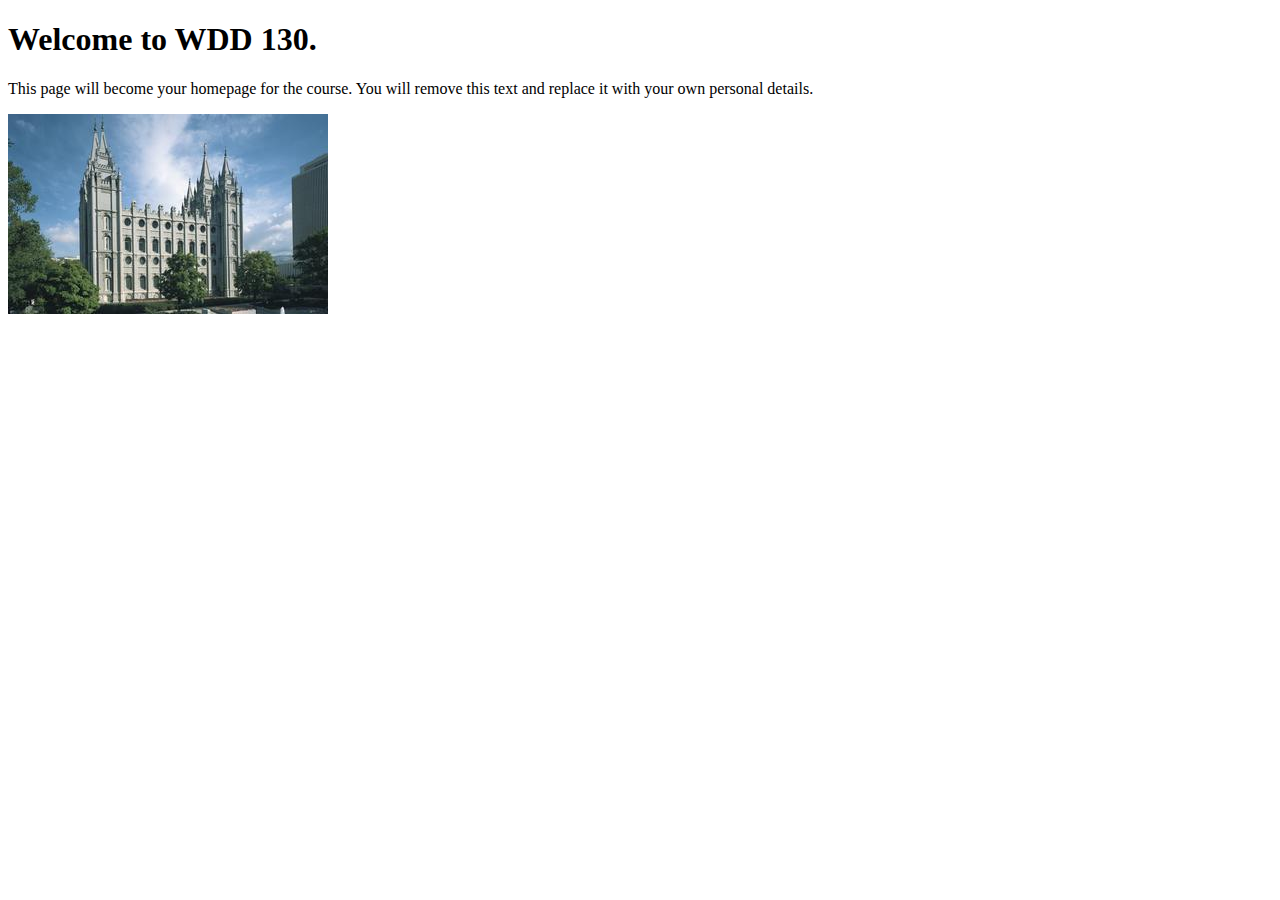
<file: index.html>
<!DOCTYPE html>
<html lang="en">
<head>
    <meta charset="UTF-8">
    <meta name="viewport" content="width=device-width, initial-scale=1.0">
    <title>WDD 130 | Personal Homepage</title>
</head>
<body>
    <h1>Welcome to WDD 130.</h1>
    <p>This page will become your homepage for the course. You will remove this text and replace it with your own personal details.</p>

    <img src="images/salt-lake-temple.jpg" alt="The Salt Lake Temple.">
</body>
</html>
</file>
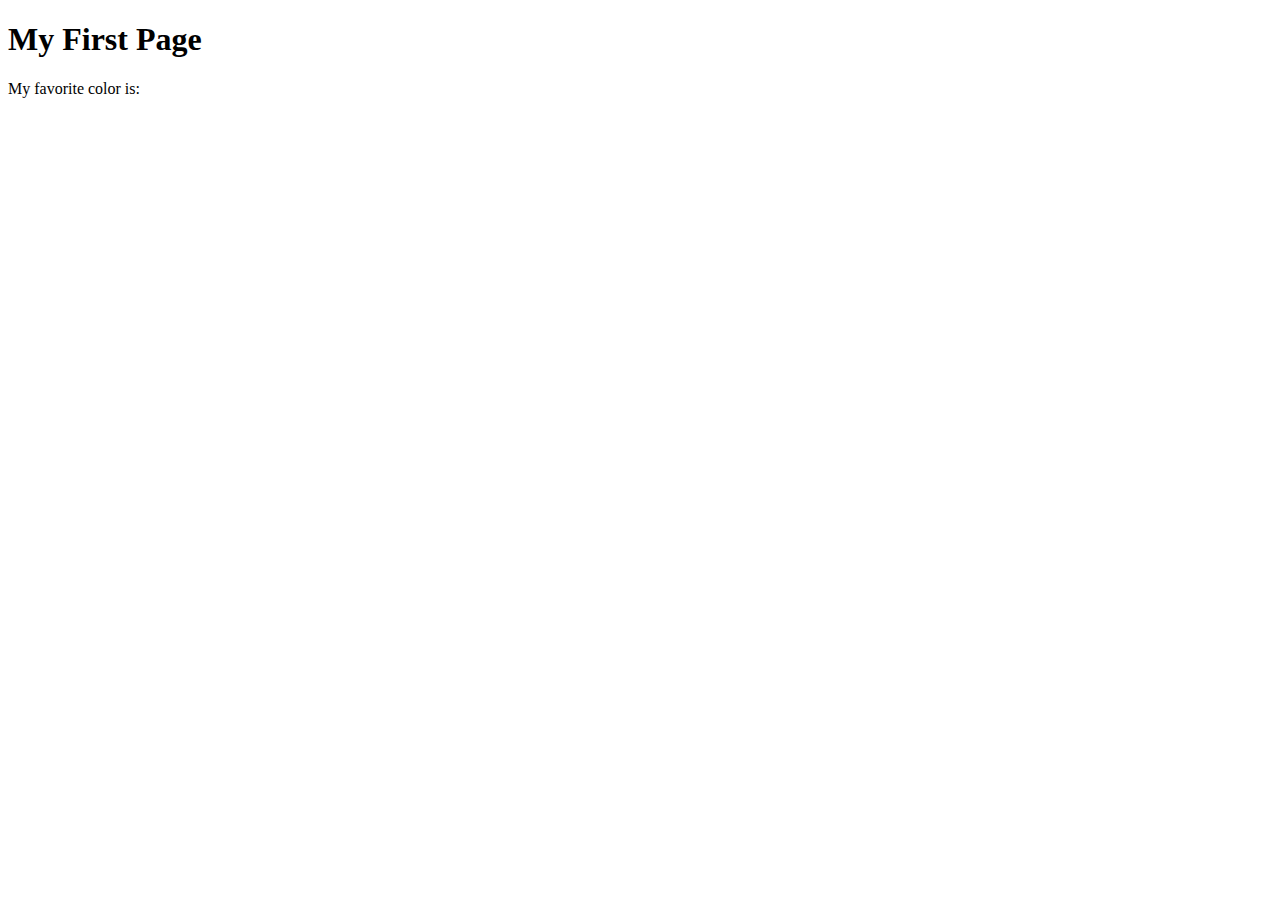
<file: week01/first-page.html>
<!DOCTYPE html>
<html lang="en">
<head>
    <meta charset="UTF-8">
    <meta name="viewport" content="width=device-width, initial-scale=1.0">
    <title>My First Page</title>
</head>
<body>
    <h1>My First Page</h1>
    <p>My favorite color is: </p>
</body>
</html>
</file>
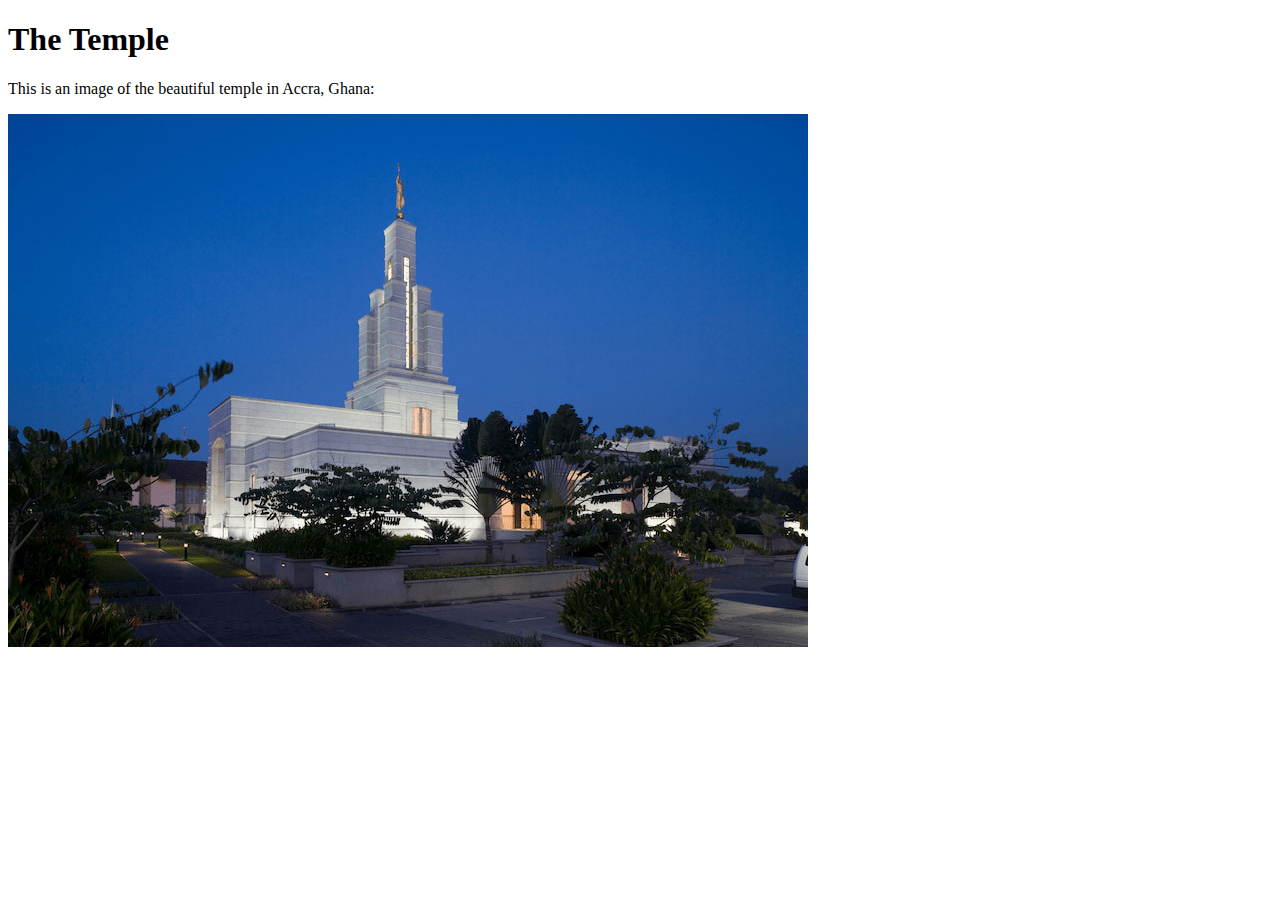
<file: week01/images-solution.html>
<!DOCTYPE html>
<html lang="en">
<head>
    <meta charset="UTF-8">
    <meta name="viewport" content="width=device-width, initial-scale=1.0">
    <title>Temple Image</title>
</head>
<body>
    <h1>The Temple</h1>
    <p>This is an image of the beautiful temple in Accra, Ghana:</p>
    <img src="images/temple-small.jpg" alt="The Accra Ghana Temple">
    
</body>
</html>
</file>
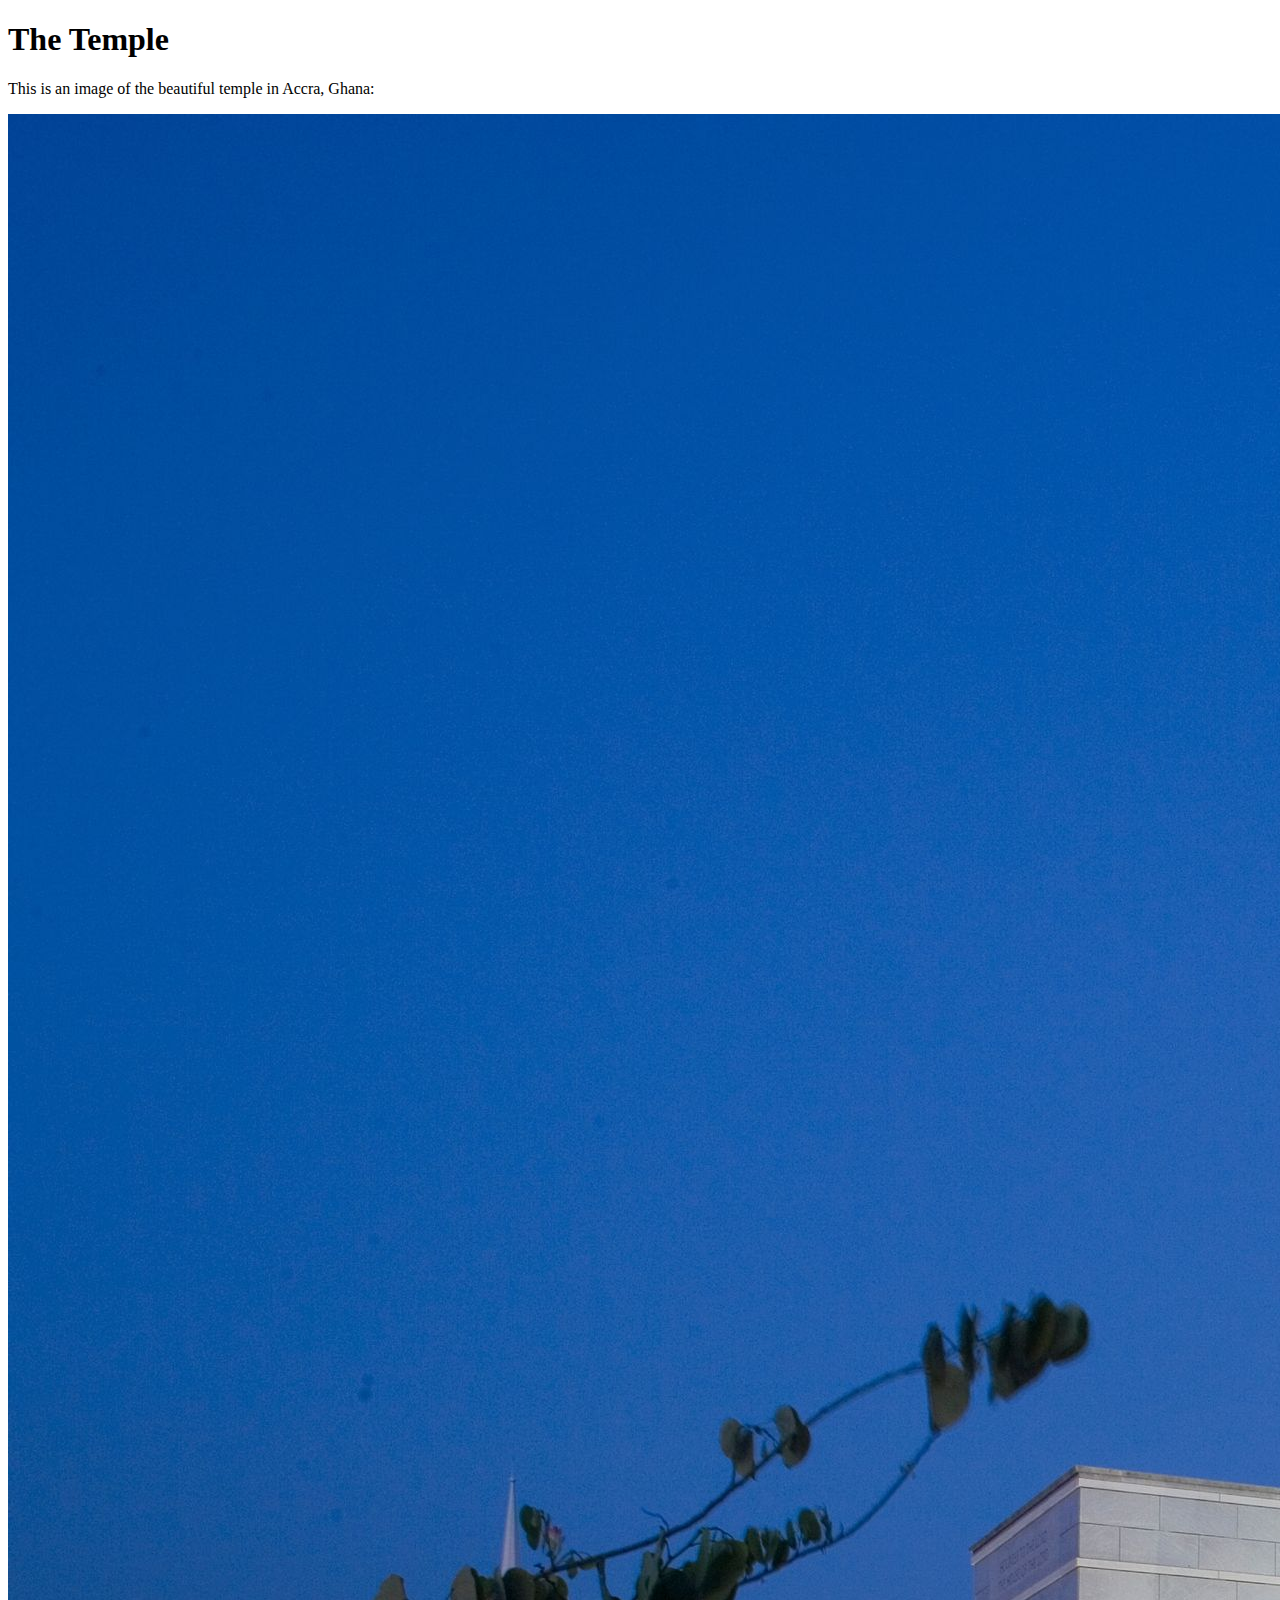
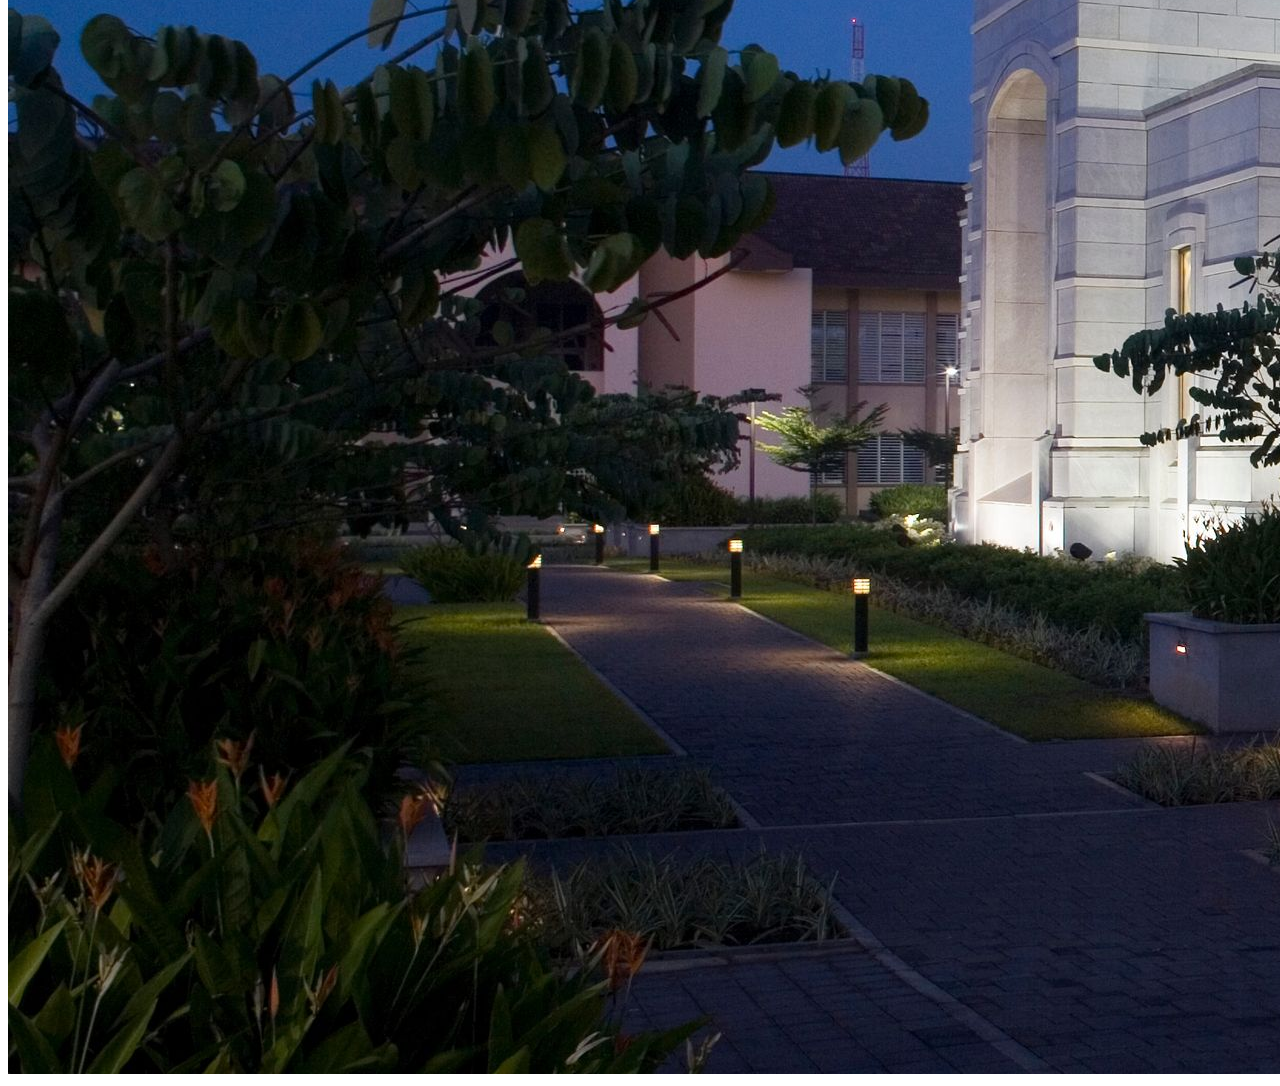
<file: week01/images.html>
<!DOCTYPE html>
<html lang="en">
<head>
    <meta charset="UTF-8">
    <meta name="viewport" content="width=device-width, initial-scale=1.0">
    <title>Temple Image</title>
</head>
<body>
    <h1>The Temple</h1>
    <p>This is an image of the beautiful temple in Accra, Ghana:</p>
    <img src="images/temple-large.jpeg" alt="The Accra Ghana Temple">
    
</body>
</html>
</file>
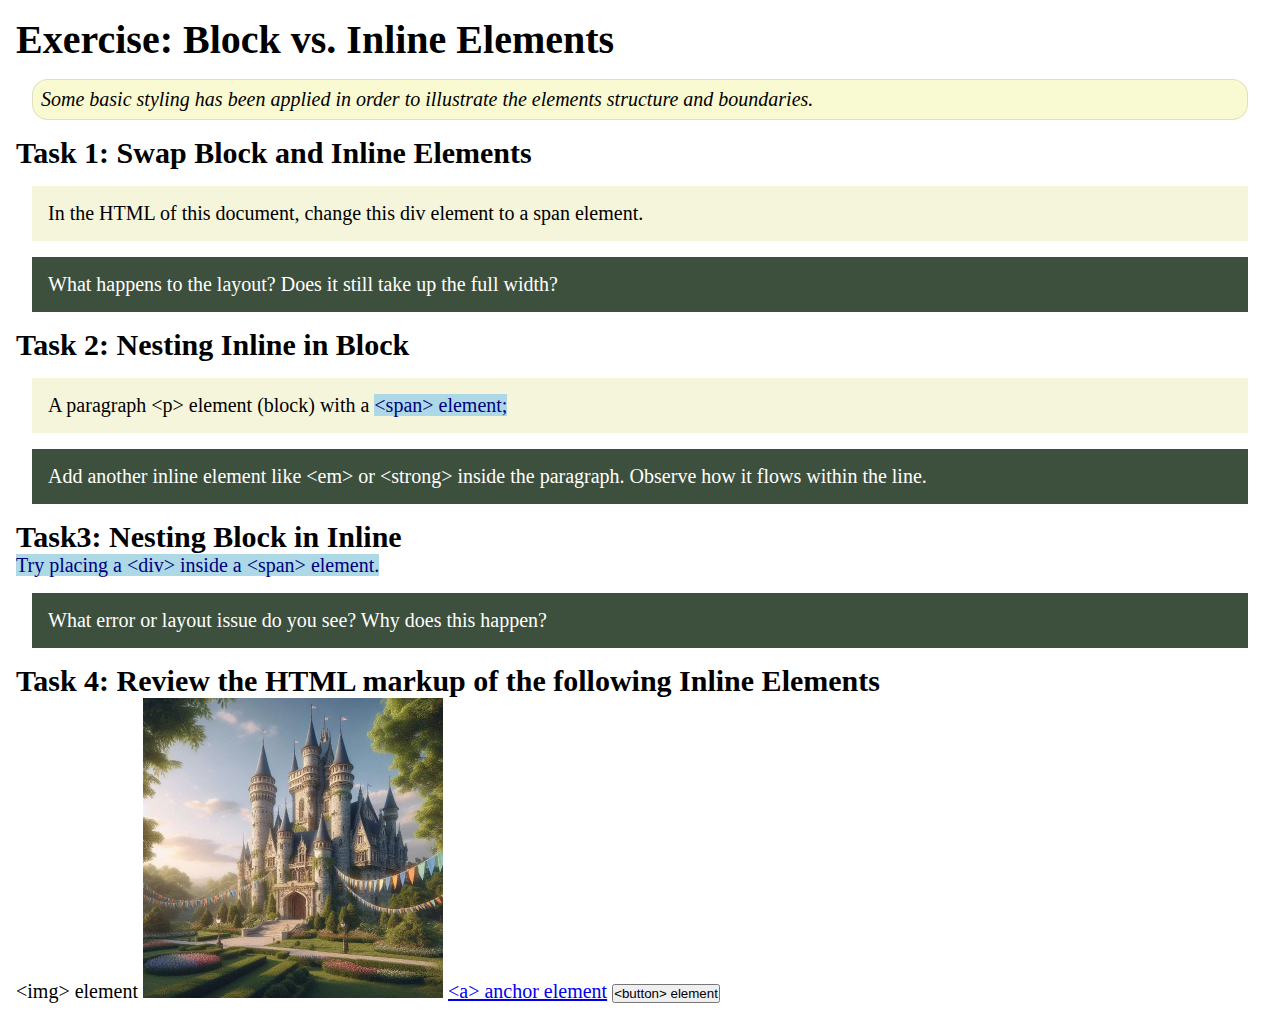
<file: week02/block-vs-inline.html>
<!DOCTYPE html>
<html lang="en">

<head>
    <meta charset="UTF-8">
    <meta name="viewport" content="width=device-width, initial-scale=1.0">
    <title>Exercise: Block vs. Inline Elements</title>
    <link rel="stylesheet" href="styles/block-vs-inline.css">
</head>

<body>
    <main>
        <h1>Exercise: Block vs. Inline Elements</h1>
        <p class="note">Some basic styling has been applied in order to illustrate the elements structure and
            boundaries.</p>

        <h2>Task 1: Swap Block and Inline Elements</h2>
        <div>In the HTML of this document, change this div element to a span element.</div>

        <p class="question">What happens to the layout? Does it still take up the full width?</p>

        <h2>Task 2: Nesting Inline in Block</h2>
        <p>A paragraph &lt;p&gt; element (block) with a <span>&lt;span&gt; element;</span></p>
        <p class="question">Add another inline element like &lt;em&gt; or &lt;strong&gt; inside the paragraph. Observe
            how it flows within the line.</p>

        <h2>Task3: Nesting Block in Inline</h2>
        <span>Try placing a &lt;div&gt; inside a &lt;span&gt; element.</span>
            <p class="question">What error or layout issue do you see? Why does this happen?</p>


            <h2>Task 4: Review the HTML markup of the following Inline Elements</h2>
        &lt;img&gt; element
        <img src="images/castle.webp" alt="placeholder image (images are inline)" width="300" height="300">
        <a href="https://churchofjesuschrist.org">&lt;a&gt; anchor element</a>
        <button type="button">&lt;button&gt; element</button>
    </main>
</body>

</html>
</file>
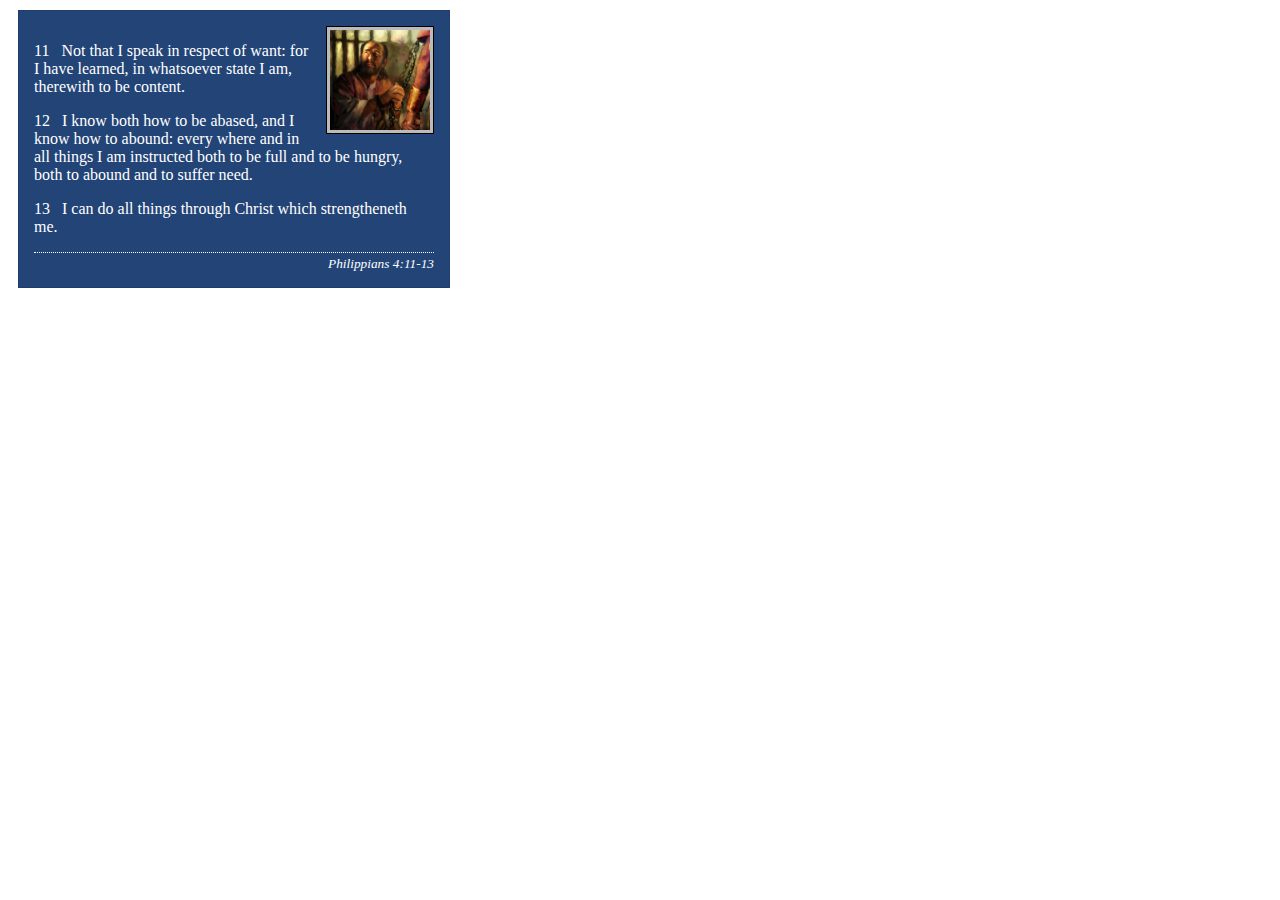
<file: week02/box-model-solution.html>
<!DOCTYPE html>
<html lang="en">
<head>
    <meta charset="UTF-8">
    <meta name="viewport" content="width=device-width, initial-scale=1.0">
    <title>Box Model Activity</title>
    <link rel="stylesheet" href="styles/box-model-solution.css">
</head>
<body>
    <main>
        <div class="callout">
            <img src="images/apostle-paul-imprisoned.webp" alt="Paul the Apostle - Imprisoned in Rome" width="200" height="200">
            <blockquote>
                <p>11 &nbsp; Not that I speak in respect of want: for I have learned, in whatsoever state I am, therewith to be content.</p>
                <p>12 &nbsp; I know both how to be abased, and I know how to abound: every where and in all things I am instructed both to be full and to be hungry, both to abound and to suffer need.</p>
                <p>13 &nbsp; I can do all things through Christ which strengtheneth me.</p>
            </blockquote>
            <cite>Philippians 4:11-13</cite>
        </div>
    </main>
</body>
</html>
</file>
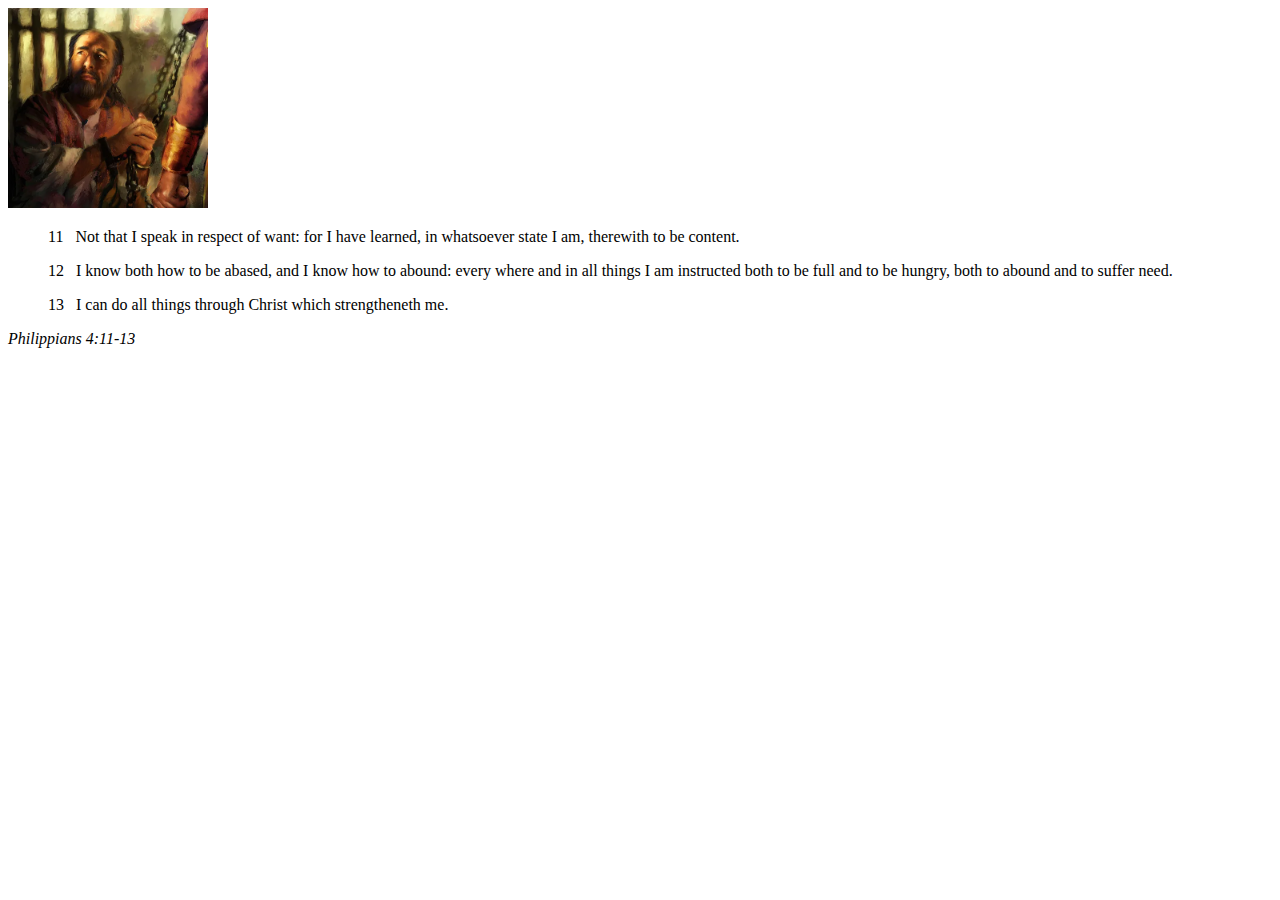
<file: week02/box-model.html>
<!DOCTYPE html>
<html lang="en">
<head>
    <meta charset="UTF-8">
    <meta name="viewport" content="width=device-width, initial-scale=1.0">
    <title>Box Model Activity</title>
</head>
<body>
    <main>
        <div class="callout">
            <img src="images/apostle-paul-imprisoned.webp" alt="Paul the Apostle - Imprisoned in Rome" width="200" height="200">
            <blockquote>
                <p>11 &nbsp; Not that I speak in respect of want: for I have learned, in whatsoever state I am, therewith to be content.</p>
                <p>12 &nbsp; I know both how to be abased, and I know how to abound: every where and in all things I am instructed both to be full and to be hungry, both to abound and to suffer need.</p>
                <p>13 &nbsp; I can do all things through Christ which strengtheneth me.</p>
            </blockquote>
            <cite>Philippians 4:11-13</cite>
        </div>
    </main>
</body>
</html>
</file>
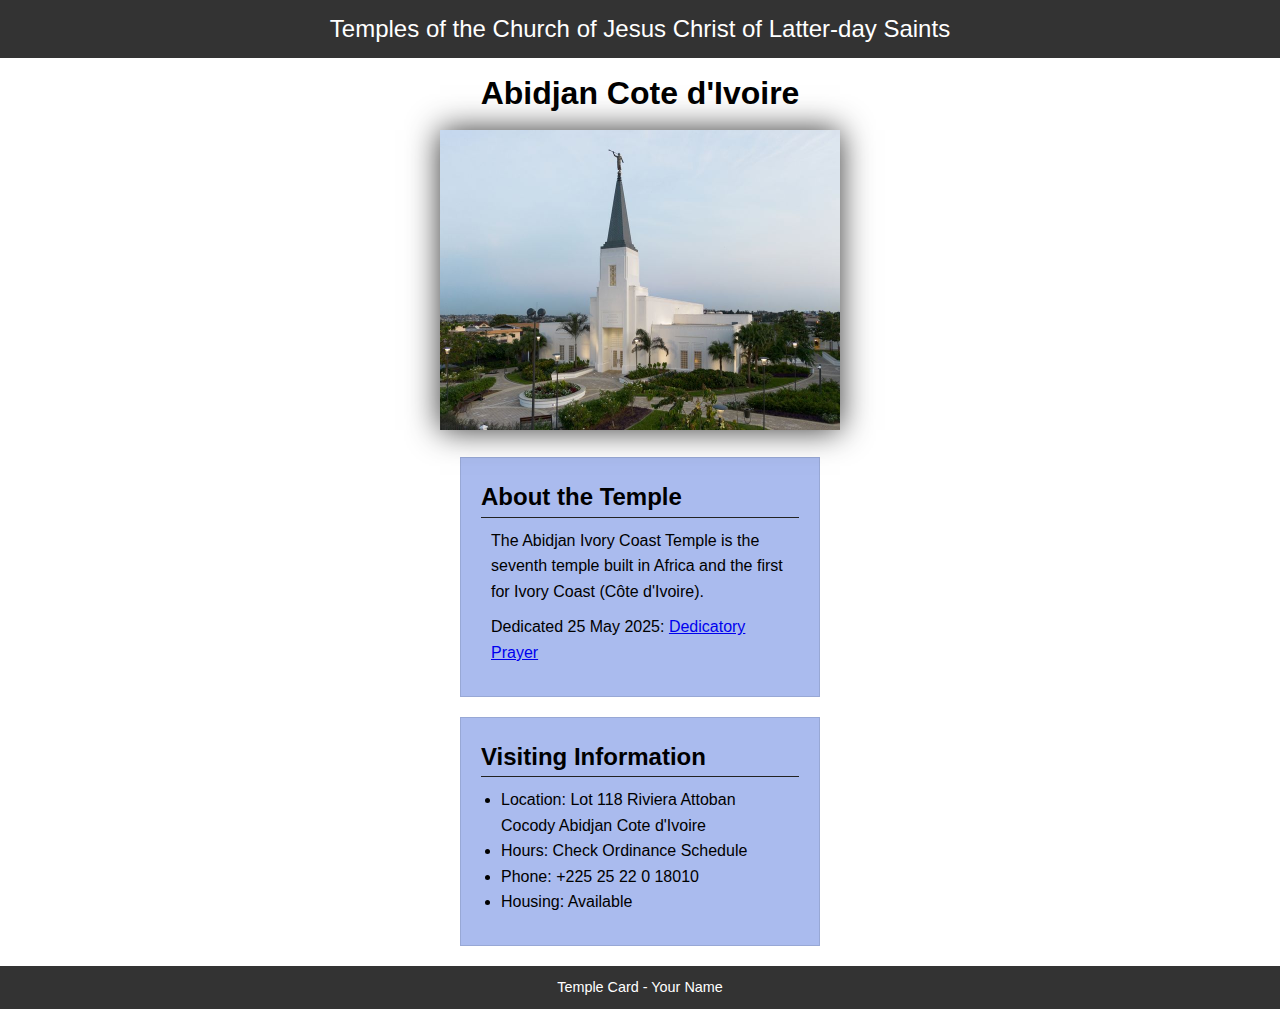
<file: week02/temple.html>
<!DOCTYPE html>
<html lang="en">

<head>
    <meta charset="UTF-8">
    <meta name="viewport" content="width=device-width, initial-scale=1.0">
    <title>Temple Card - Abidjan Cote d'Ivoire</title>
    <link rel="stylesheet" href="styles/temple.css">
</head>

<body>
    <header>
        <p>Temples of the Church of Jesus Christ of Latter-day Saints</p>
    </header>
    <main>
        <h1>Abidjan Cote d'Ivoire</h1>
        <picture>
            <img src="images/abidjan-ivory-coast.jpeg" alt="Abidjan Cote d'Ivoire Temple">
        </picture>
        <section>
            <h2>About the Temple</h2>
            <p>The Abidjan Ivory Coast Temple is the seventh temple built in Africa and the first for Ivory Coast (Côte
                d'Ivoire).</p>
            <p>Dedicated 25 May 2025: <a
                    href="https://www.churchofjesuschrist.org/temples/dedicatory-prayer/abidjan-ivory-coast-temple/2025-05-25?lang=eng"
                    target="_blank" rel="noopener noreferrer">Dedicatory Prayer</a></p>
        </section>
        <section>
            <h2>Visiting Information</h2>
            <ul>
                <li>Location: Lot 118 Riviera Attoban Cocody Abidjan Cote d'Ivoire</li>
                <li>Hours: Check Ordinance Schedule</li>
                <li>Phone: +225 25 22 0 18010</li>
                <li>Housing: Available</li>
            </ul>
        </section>
    </main>
    <footer>
        <p>Temple Card - Your Name</p>
    </footer>
</body>

</html>
</file>
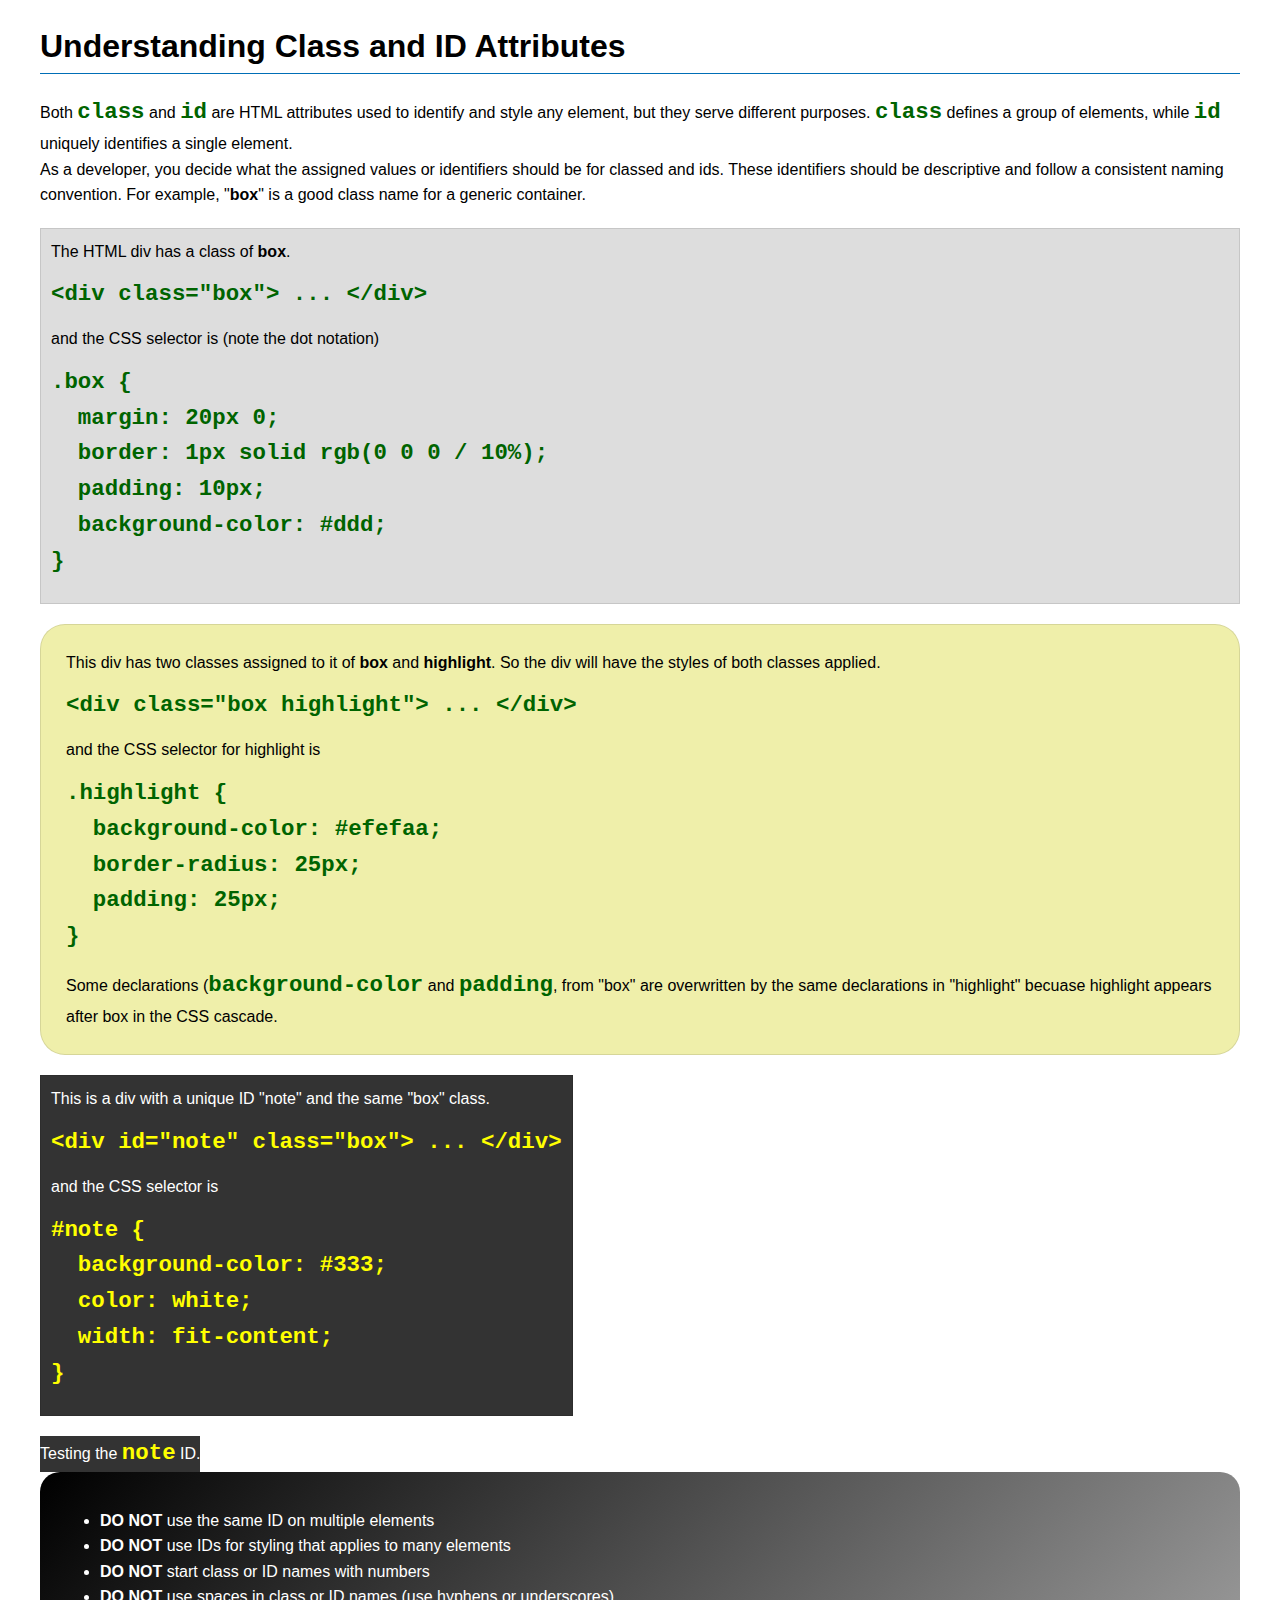
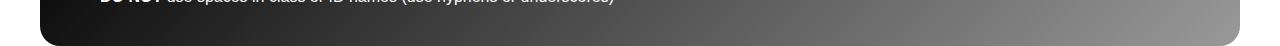
<file: week03/class-and-id.html>
<!DOCTYPE html>
<html lang="en">

<head>
    <meta charset="UTF-8">
    <meta name="viewport" content="width=device-width, initial-scale=1.0">
    <title>Class vs ID Attributes</title>
    <link rel="stylesheet" href="styles/class-and-id.css">
</head>

<body>
    <h1>Understanding Class and ID Attributes</h1>
    <p>Both <code>class</code> and <code>id</code> are HTML attributes used to identify and style any element, but they
        serve different purposes. <code>class</code> defines a group of elements, while <code>id</code> uniquely
        identifies a single element.</p>
    <p>As a developer, you decide what the assigned values or identifiers should be for classed and ids. These
        identifiers should be
        descriptive and follow a consistent naming convention. For example, "<strong>box</strong>" is a good class name
        for a generic container.</p>
    <div class="box">
        <p>The HTML div has a class of <strong>box</strong>.</p>
        <pre><code class="html">&lt;div class="box"&gt; ... &lt;/div&gt;</code></pre>
        and the CSS selector is (note the dot notation)
        <pre><code class="css">.box {
  margin: 20px 0;
  border: 1px solid rgb(0 0 0 / 10%);
  padding: 10px;
  background-color: #ddd; 
}</code></pre>
    </div>

    <div class="box highlight">
        <p>This div has two classes assigned to it of <strong>box</strong> and <strong>highlight</strong>. So the div
            will have the styles of both classes applied.</p>
        <pre><code class="html">&lt;div class="box highlight"&gt; ... &lt;/div&gt;</code></pre>
        and the CSS selector for highlight is
        <pre><code class="css">.highlight {
  background-color: #efefaa;
  border-radius: 25px;
  padding: 25px;
}</code></pre>
<p>Some declarations (<code>background-color</code> and <code>padding</code>, from "box" are overwritten by the same declarations in "highlight" becuase highlight appears after box in the CSS cascade.</p>
    </div>

    <div id="note" class="box">
        <p>This is a div with a unique ID "note" and the same "box" class.</p>
        <pre><code class="html">&lt;div id="note" class="box"&gt; ... &lt;/div&gt;</code></pre>
        and the CSS selector is
        <pre><code class="css">#note {
  background-color: #333;
  color: white;
  width: fit-content;
}</code></pre>
    </div>

    <div id="note">
        <p>Testing the <code>note</code> ID.</p>
    </div>

    <section id="best-practice">
        <ul>
            <li><strong>DO NOT</strong> use the same ID on multiple elements</li>
            <li><strong>DO NOT</strong> use IDs for styling that applies to many elements</li>
            <li><strong>DO NOT</strong> start class or ID names with numbers</li>
            <li><strong>DO NOT</strong> use spaces in class or ID names (use hyphens or underscores)</li>
        </ul>
    </section>




</body>

</html>
</file>
<file: week02/styles/block-vs-inline.css>
* {
    margin: 0;
    padding: 0;
}

body {
    font-size: 20px;
    margin: 1rem;
}

p,
div {
    background-color: beige;
    margin: 1rem;
    padding: 1rem;
}

span {
    color: navy;
    background-color: lightblue;
}

code {
    margin: 0;
    padding: 0;
    color: green;
    font-size: 1.2rem;
}

.note {
    font-style: italic;
    background-color: lightgoldenrodyellow;
    border-radius: 1rem;
    border: 1px solid rgb(0 0 0 / 10%);
    margin: 1rem;
    padding: .5rem;
}

.question {
    background-color: #3d503d;
    color: #fff;
}
</file>
<file: week02/styles/box-model-solution.css>
.callout {
    max-width: 400px;
    margin: 10px;
    border: 1px solid rgba(0, 0, 0, .1);
    padding: 15px;
    background-color: #247;
    color: #fff;
}

.callout img {
    float: right;
    margin: 0 0 10px 15px;
    border: 1px solid #000;
    padding: 3px;
    background-color: #bbb;
    width: 100px;
    height: auto;

}

blockquote {
    margin: 0;
}

cite {
    display: block;
    border-top: 1px dotted #fff;
    padding-top: 3px;
    text-align: right;
    font-size: smaller;
}
</file>
<file: week02/styles/temple.css>
* {
    margin: 0%;
    padding: 0%;
}

body {
    font-family: Arial, sans-serif;
    line-height: 1.6;
}

header, footer {
    background-color: #333;
    color: #fff;
    padding: 10px;
    text-align: center;
    font-size: 1.5rem;
}

main {
    width: 400px;
    margin: 0 auto;
}

h1 {
    margin: 10px;
    text-align: center;
}

h2 {
    border-bottom: 1px solid #222;
}

img {
    width: 100%;
    height: auto;
    box-shadow: 0 0 30px #333;
}

section {
    margin: 20px;
    border: 1px solid rgb(0 0 0 / 10%);
    padding: 20px;
    background-color: #abe;
    font-size: 1rem;
}
section p {
    margin: 10px;
}

footer {
    font-size: .9rem;
}

ul {
    margin: 10px 20px;
}
</file>
<file: week03/styles/class-and-id.css>
body {
    font-family: Arial, sans-serif;
    line-height: 1.6;
    margin: 0;
    padding: 0 40px;
}

h1 {
    border-bottom: 1px solid rgb(0 110 182);
    padding-bottom: 0;
}



p {
    margin: 0;
}

code {
    color: darkgreen;
    font-weight: 700;
    font-size: 1.4rem;
}

/* Class examples - can be reused */

.box {
    margin: 20px 0;
    border: 1px solid rgb(0 0 0 / 10%);
    padding: 10px;
    background-color: #ddd; /* this is shorthand for #dddddd */
}

.highlight {
    background-color: #efefaa;
    border-radius: 25px;
    padding: 25px;
}

/* ID examples - should be unique */

#note {
    background-color: #333;
    color: white;
    width: fit-content;
}

#note code {
    color: yellow;
}

#best-practice {
    background: linear-gradient(135deg, #000 0%, #999 100%);
    color: white;
    border-radius: 20px;
    padding: 20px
}
</file>
